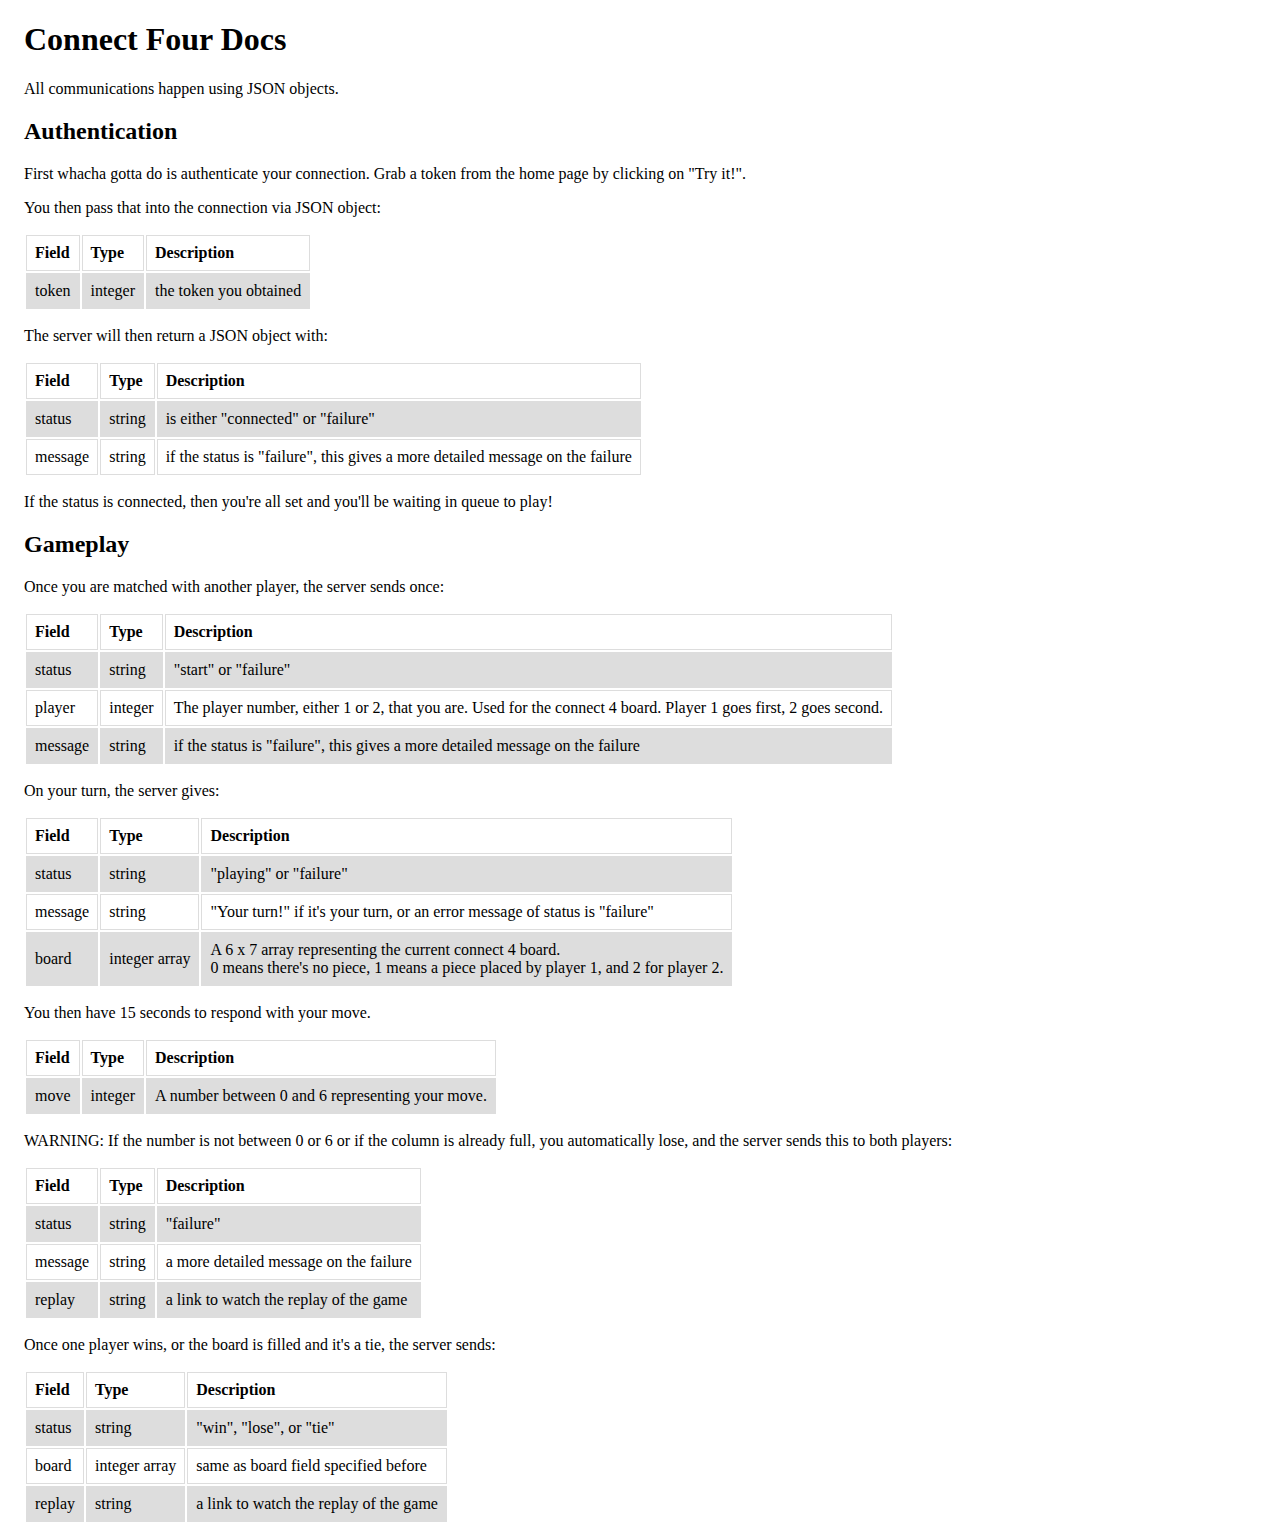
<file: server/website/templates/docs/connectfour.html>
<!doctype html>

<html lang="en">

<head>
    <title>Connect Four Docs</title>
    <style>
        body {
            padding-left: 1rem
        }

        td,
        th {
            border: 1px solid #dddddd;
            text-align: left;
            padding: 8px;
        }

        tr:nth-child(even) {
            background-color: #dddddd;
        }
    </style>
</head>

<body>
    <h1>Connect Four Docs</h1>
    <p>All communications happen using JSON objects.</p>
    <h2>Authentication</h2>
    <p>First whacha gotta do is authenticate your connection. Grab a token from the home page by clicking on "Try it!".</p>
    <p>You then pass that into the connection via JSON object:</p>
    <table>
        <tr>
            <th>Field</th>
            <th>Type</th>
            <th>Description</th>
        </tr>
        <tr>
            <td>token</td>
            <td>integer</td>
            <td>the token you obtained</td>
        </tr>
    </table>
    <p>The server will then return a JSON object with:</p>
    <table>
        <tr>
            <th>Field</th>
            <th>Type</th>
            <th>Description</th>
        </tr>
        <tr>
            <td>status</td>
            <td>string</td>
            <td>is either "connected" or "failure"</td>
        </tr>
        <tr>
            <td>message</td>
            <td>string</td>
            <td>if the status is "failure", this gives a more detailed message on the failure</td>
        </tr>
    </table>
    <p>If the status is connected, then you're all set and you'll be waiting in queue to play!</p>
    <h2>Gameplay</h2>
    <p>Once you are matched with another player, the server sends once:</p>
    <table>
        <tr>
            <th>Field</th>
            <th>Type</th>
            <th>Description</th>
        </tr>
        <tr>
            <td>status</td>
            <td>string</td>
            <td>"start" or "failure"</td>
        </tr>
        <tr>
            <td>player</td>
            <td>integer</td>
            <td>The player number, either 1 or 2, that you are. Used for the connect 4 board. Player 1 goes first, 2 goes second.</td>
        </tr>
        <tr>
            <td>message</td>
            <td>string</td>
            <td>if the status is "failure", this gives a more detailed message on the failure</td>
        </tr>
    </table>
    <p>On your turn, the server gives:</p>
    <table>
        <tr>
            <th>Field</th>
            <th>Type</th>
            <th>Description</th>
        </tr>
        <tr>
            <td>status</td>
            <td>string</td>
            <td>"playing" or "failure"</td>
        </tr>
        <tr>
            <td>message</td>
            <td>string</td>
            <td>"Your turn!" if it's your turn, or an error message of status is "failure"</td>
        </tr>
        <tr>
            <td>board</td>
            <td>integer array</td>
            <td>A 6 x 7 array representing the current connect 4 board.
                <br>0 means there's no piece, 1 means a piece placed by player 1, and 2 for player 2.</td>
        </tr>
    </table>
    <p>You then have 15 seconds to respond with your move.</p>
    <table>
        <tr>
            <th>Field</th>
            <th>Type</th>
            <th>Description</th>
        </tr>
        <tr>
            <td>move</td>
            <td>integer</td>
            <td>A number between 0 and 6 representing your move.</td>
        </tr>
    </table>
    <p>WARNING: If the number is not between 0 or 6 or if the column is already full, you automatically lose, and the server
        sends this to both players:</p>
    <table>
        <tr>
            <th>Field</th>
            <th>Type</th>
            <th>Description</th>
        </tr>
        <tr>
            <td>status</td>
            <td>string</td>
            <td>"failure"</td>
        </tr>
        <tr>
            <td>message</td>
            <td>string</td>
            <td>a more detailed message on the failure</td>
        </tr>
        <tr>
            <td>replay</td>
            <td>string</td>
            <td>a link to watch the replay of the game</td>
        </tr>
    </table>
    <p>Once one player wins, or the board is filled and it's a tie, the server sends:</p>
    <table>
        <tr>
            <th>Field</th>
            <th>Type</th>
            <th>Description</th>
        </tr>
        <tr>
            <td>status</td>
            <td>string</td>
            <td>"win", "lose", or "tie"</td>
        </tr>
        <tr>
            <td>board</td>
            <td>integer array</td>
            <td>same as board field specified before</td>
        </tr>
        <tr>
            <td>replay</td>
            <td>string</td>
            <td>a link to watch the replay of the game</td>
        </tr>
    </table>
</body>

</html>
</file>
